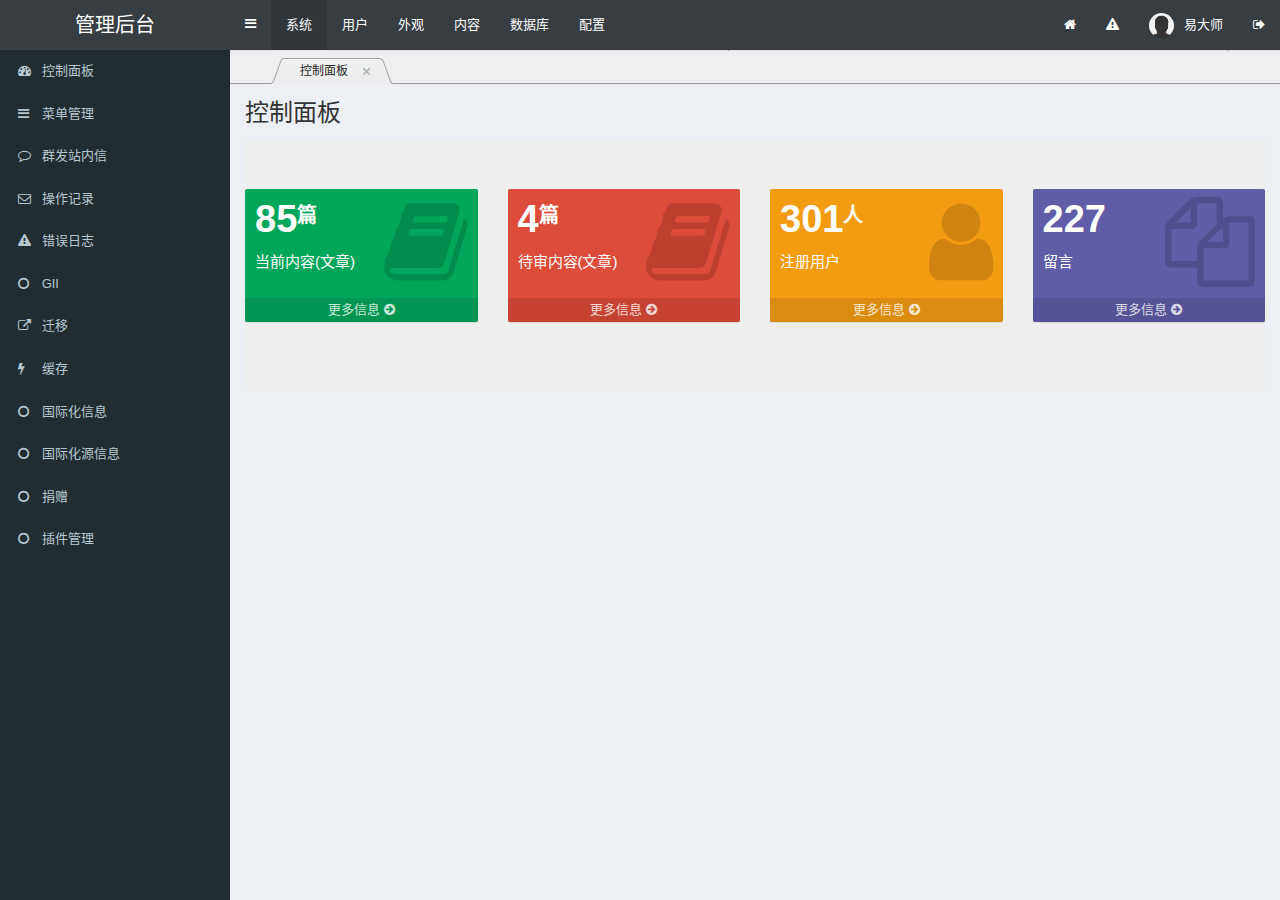
<file: index.html>
<!DOCTYPE html>
<html lang="zh-CN">
<head>
    <meta charset="UTF-8"/>
    <meta name="viewport" content="width=device-width, initial-scale=1">
    <meta name="csrf-param" content="_csrfBackend">
    <meta name="csrf-token" content="WjJOMklyblY2ADtTCwoFGS5FGQYnPio9MGMcACFFFCZ3Rj9KfAoPJg==">
    <title>管理后台</title>
    <link href="css/bootstrap.css?v=1493346616" rel="stylesheet">
<link href="css/AdminLTE.min.css?v=1493346616" rel="stylesheet">
<link href="css/font-awesome.min.css?v=1493346617" rel="stylesheet">
<link href="css/site.css?v=1493346616" rel="stylesheet">
<link href="css/_all-skins.min.css?v=1493346616" rel="stylesheet"></head>
<body class="hold-transition skin-black sidebar-mini fixed">
<div class="wrapper">


<header class="main-header">

    <a class="logo" href="./"><span class="logo-mini">APP</span><span class="logo-lg">管理后台</span></a>
    <nav class="navbar navbar-static-top" role="navigation">

        <a href="demo.html" class="sidebar-toggle" data-toggle="offcanvas" role="button">
            <span class="sr-only">Toggle navigation</span>
        </a>

        <div class="navbar-custom-menu">
            <ul class="nav navbar-nav">
                <li><a href="demo.html" target="_blank" data-not-iframe="1"><i class="fa fa-home"></i></a></li>
                <li id="log-dropdown" class="dropdown notifications-menu">
                    <a href="demo.html" class="dropdown-toggle" data-toggle="dropdown">
                        <i class="fa fa-warning"></i>
                                            </a>
                    <ul class="dropdown-menu">
                        <li class="header">
                            你有0条日志                        </li>
                        <li>
                            <!-- inner menu: contains the actual data -->
                            <ul class="menu">
                                                            </ul>
                        </li>
                        <li class="footer">
                            <a href="demo.html" title="错误日志" target="_blank">查看全部</a>                        </li>
                    </ul>
                </li>
                <li class="dropdown user user-menu">
                    <a href="demo.html"
                                                       class="dropdown-toggle" data-toggle="dropdown"> <img
                            src="images/avatars/avatar_96x96.png" class="user-image"
                            alt="User Image" /> <span class="hidden-xs">易大师</span>
                    </a>
                    <ul class="dropdown-menu">
                        <!-- User image -->
                        <li class="user-header"><img
                                src="images/avatars/avatar_24x24.png" class="img-circle"
                                alt="User Image" />

                            <p>
                                易大师 - 超级管理员                                <small>注册时间:2015-09-09</small>
                            </p></li>

                        <!-- Menu Footer-->
                        <li class="user-footer">
                            <div class="pull-left">
                                <a class="btn btn-default btn-flat" href="demo.html" title="修改密码" target="_blank">修改密码</a>                            </div>
                            <div class="pull-right">
                                <a class="btn btn-default btn-flat" href="demo.html" data-method="post">登出</a>                            </div>
                        </li>
                    </ul>
                </li>
                <li><a href="demo.html" data-method="post"><i class="fa  fa-sign-out"></i></a></li>
            </ul>
        </div>
        <div class="navbar-header">
            <button class="btn btn-default  btn-sm navbar-toggle collapsed"
                    type="button" data-toggle="collapse" data-target=".navbar-collapse">
                <span class="caret"></span>
            </button>
        </div>

        <div class="navbar-collapse collapse" role="navigation">
            <ul class="navbar-nav nav">
                                    <li class="active"><a href="#menu-group-24" data-toggle="tab">系统</a></li>
                                    <li ><a href="#menu-group-33" data-toggle="tab">用户</a></li>
                                    <li ><a href="#menu-group-46" data-toggle="tab">外观</a></li>
                                    <li ><a href="#menu-group-39" data-toggle="tab">内容</a></li>
                                    <li ><a href="#menu-group-30" data-toggle="tab">数据库</a></li>
                                    <li ><a href="#menu-group-71" data-toggle="tab">配置</a></li>
                            </ul>
        </div>
    </nav>
</header>
<aside class="main-sidebar">
    <section class="sidebar">
        <div class="tab-content">

                <div class="tab-pane active" id="menu-group-24">
            <ul class="sidebar-menu"><li><a href="demo.html" title="控制面板"><i class="fa fa-dashboard"></i> <span>控制面板</span></a></li>
<li><a href="demo.html" title="菜单管理"><i class="fa fa-navicon"></i> <span>菜单管理</span></a></li>
<li><a href="demo.html" title="群发站内信"><i class="fa fa-comment-o"></i> <span>群发站内信</span></a></li>
<li><a href="demo.html" title="操作记录"><i class="fa fa-envelope-o"></i> <span>操作记录</span></a></li>
<li><a href="demo.html" title="错误日志"><i class="fa fa-warning"></i> <span>错误日志</span></a></li>
<li><a href="demo.html" title="GII"><i class="fa fa-circle-o"></i> <span>GII</span></a></li>
<li><a href="demo.html" title="迁移"><i class="fa fa-external-link"></i> <span>迁移</span></a></li>
<li><a href="demo.html" title="缓存"><i class="fa fa-flash"></i> <span>缓存</span></a></li>
<li><a href="demo.html" title="国际化信息"><i class="fa fa-circle-o"></i> <span>国际化信息</span></a></li>
<li><a href="demo.html" title="国际化源信息"><i class="fa fa-circle-o"></i> <span>国际化源信息</span></a></li>
<li><a href="demo.html" title="捐赠"><i class="fa fa-circle-o"></i> <span>捐赠</span></a></li>
<li><a href="demo.html" title="插件管理"><i class="fa fa-circle-o"></i> <span>插件管理</span></a></li></ul>        </div>
                <div class="tab-pane " id="menu-group-33">
            <ul class="sidebar-menu"><li><a href="demo.html" title="用户管理"><i class="fa fa-user"></i> <span>用户管理</span></a></li>
<li><a href="demo.html" title="角色管理"><i class="fa fa-user-md"></i> <span>角色管理</span></a></li>
<li><a href="demo.html" title="路由管理"><i class="fa fa-link"></i> <span>路由管理</span></a></li>
<li><a href="demo.html" title="权限管理"><i class="fa fa-check-square"></i> <span>权限管理</span></a></li>
<li><a href="demo.html" title="规则管理"><i class="fa fa-sitemap"></i> <span>规则管理</span></a></li></ul>        </div>
                <div class="tab-pane " id="menu-group-46">
            <ul class="sidebar-menu"><li><a href="demo.html" title="导航"><i class="fa fa-circle-o"></i> <span>导航</span></a></li>
<li><a href="demo.html" title="区域"><i class="fa fa-circle-o"></i> <span>区域</span></a></li>
<li><a href="demo.html" title="区块"><i class="fa fa-circle-o"></i> <span>区块</span></a></li>
<li><a href="demo.html" title="主题"><i class="fa fa-circle-o"></i> <span>主题</span></a></li>
<li><a href="demo.html" title="幻灯片"><i class="fa fa-circle-o"></i> <span>幻灯片</span></a></li>
<li><a href="demo.html" title="路由规则"><i class="fa fa-circle-o"></i> <span>路由规则</span></a></li></ul>        </div>
                <div class="tab-pane " id="menu-group-39">
            <ul class="sidebar-menu"><li><a href="demo.html" title="文章"><i class="fa fa-book"></i> <span>文章</span> <i class="fa fa-angle-left pull-right"></i></a>
<ul class='treeview-menu' >
<li><a href="demo.html" title="文章列表"><i class="fa fa-newspaper-o"></i> <span>文章列表</span></a></li>
<li><a href="demo.html" title="发布文章"><i class="fa fa-plus"></i> <span>发布文章</span></a></li>
<li><a href="demo.html" title="回收站"><i class="fa fa-trash-o"></i> <span>回收站</span></a></li>
<li><a href="demo.html" title="蜘蛛"><i class="fa fa-wheelchair"></i> <span>蜘蛛</span></a></li>
</ul>
</li>
<li><a href="demo.html" title="分类管理"><i class="fa fa-code-fork"></i> <span>分类管理</span></a></li>
<li><a href="demo.html" title="评论管理"><i class="fa fa-comment"></i> <span>评论管理</span></a></li>
<li><a href="demo.html" title="留言板"><i class="fa fa-clipboard"></i> <span>留言板</span></a></li>
<li><a href="demo.html" title="附件"><i class="fa fa-file-picture-o"></i> <span>附件</span></a></li>
<li><a href="demo.html" title="标签"><i class="fa fa-tags"></i> <span>标签</span></a></li>
<li><a href="demo.html" title="书列表"><i class="fa fa-circle-o"></i> <span>书列表</span></a></li>
<li><a href="demo.html" title="单页管理"><i class="fa fa-file-powerpoint-o"></i> <span>单页管理</span></a></li></ul>        </div>
                <div class="tab-pane " id="menu-group-30">
            <ul class="sidebar-menu"><li><a href="demo.html" title="备份"><i class="fa fa-circle-o"></i> <span>备份</span></a></li>
<li><a href="demo.html" title="还原"><i class="fa fa-circle-o"></i> <span>还原</span></a></li></ul>        </div>
                <div class="tab-pane " id="menu-group-71">
            <ul class="sidebar-menu"><li><a href="demo.html" title="系统配置"><i class="fa fa-circle-o"></i> <span>系统配置</span></a></li>
<li><a href="demo.html" title="自定义配置"><i class="fa fa-circle-o"></i> <span>自定义配置</span></a></li>
<li><a href="demo.html" title="数据库配置"><i class="fa fa-circle-o"></i> <span>数据库配置</span></a></li>
<li><a href="demo.html" title="邮箱配置"><i class="fa fa-circle-o"></i> <span>邮箱配置</span></a></li>
<li><a href="demo.html" title="环境配置"><i class="fa fa-circle-o"></i> <span>环境配置</span></a></li></ul>        </div>

        </div>
    </section>
</aside>


    <div class="content-wrapper">
    <div id="tab-nav" class="tab-nav hidden-xs">
        <div class="tab-nav-wp">
            <ul id="min_title_list" class="acrossTab cl">
                <li class="active"><span data-href="/admin/site/dashboard">控制面板</span><i></i><em></em></li>
            </ul>
        </div>
        <div class="tab-nav-more btn-group">
            <a id="js-tabNav-prev" class="btn radius btn-default size-S" href="javascript:;">
                <i class="fa fa-arrow-left"></i>
            </a>
            <a id="js-tabNav-next" class="btn radius btn-default size-S" href="javascript:;">
                <i class="fa fa-arrow-right"></i>
            </a>
        </div>
    </div>
    <div id="iframe_box" class="content-iframe">
        <div class="show_iframe">
            <div style="display:none" class="loading"></div>
            <iframe scrolling="yes" frameborder="0" src="dashboard.html"></iframe>
        </div>
    </div>
</div>
<div id="context-menu">
    <ul class="dropdown-menu" role="menu">
        <li><a tabindex="-1" href="javascript:;">关闭</a></li>
        <li><a tabindex="-1" href="javascript:;">关闭其他</a></li>
        <li><a tabindex="-1" href="javascript:;">关闭全部</a></li>
    </ul>
</div>
</div>
<script src="js/jquery.js?v=1493346616"></script>
<script src="js/bootstrap.js?v=1493346617"></script>
<script src="js/app.js?v=1493346616"></script>
<script src="js/jquery.slimscroll.min.js?v=1493346616"></script>
<script src="js/site.js?v=1493346616"></script>
<script src="js/bootstrap-contextmenu.js?v=1493347262"></script>
<script src="js/iframe.js?v=1493346616"></script>
</body>
</html>
</file>
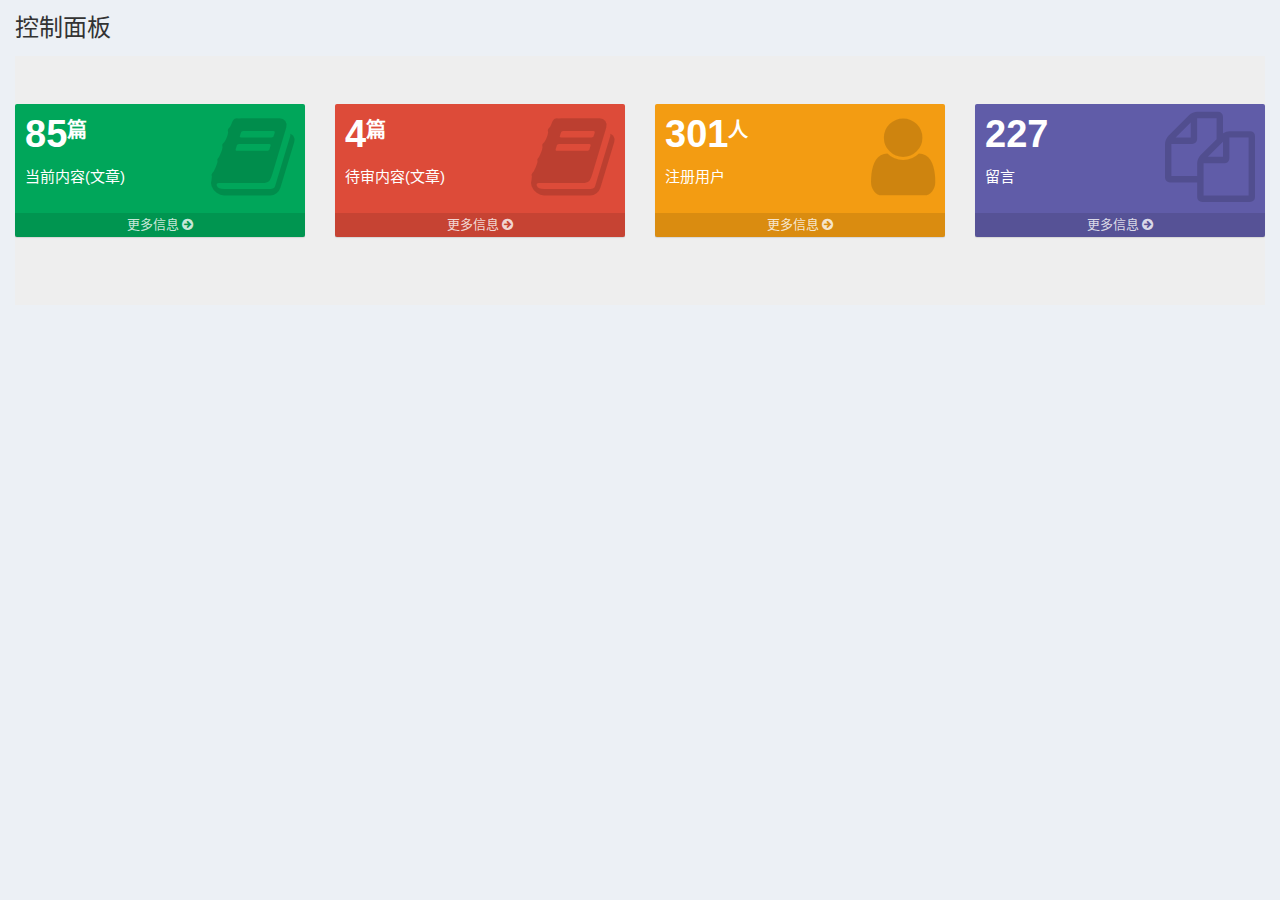
<file: dashboard.html>
<!DOCTYPE html>
<html lang="zh-CN">
<head>
    <meta charset="UTF-8"/>
    <meta name="viewport" content="width=device-width, initial-scale=1">
    <meta name="csrf-param" content="_csrfBackend">
    <meta name="csrf-token" content="WjJOMklyblY2ADtTCwoFGS5FGQYnPio9MGMcACFFFCZ3Rj9KfAoPJg==">
    <title>控制面板</title>
    <link href="css/bootstrap.css?v=1493346616" rel="stylesheet">
    <link href="css/AdminLTE.min.css?v=1493346616" rel="stylesheet">
    <link href="css/font-awesome.min.css?v=1493346617" rel="stylesheet">
    <link href="css/site.css?v=1493346616" rel="stylesheet">
    <link href="css/_all-skins.min.css?v=1493346616" rel="stylesheet"></head>
<body class="hold-transition skin-black ">
<style>
    .content-wrapper, .right-side, .main-footer {margin-left:0!important;}
</style>
<div class="content-wrapper">
    <section class="content-header">
                    <h1>
                控制面板            </h1>

            </section>

    <section class="content">
                <div class="site-index">

    <div class="jumbotron">
        <div class="row">
            <div class="col-md-3 col-xs-6">
                <!-- small box -->
                <div class="small-box bg-green">
                    <div class="inner">
                        <h3>85<sup style="font-size: 20px">篇</sup></h3>
                        <p>当前内容(文章)</p>
                    </div>
                    <div class="icon">
                        <i class="fa fa-book"></i>
                    </div>
                    <a href="/admin/article/index" class="small-box-footer" target="_blank">更多信息 <i class="fa fa-arrow-circle-right"></i></a>
                </div>
            </div><!-- ./col -->
            <div class="col-md-3 col-xs-6">
                <!-- small box -->
                <div class="small-box bg-red">
                    <div class="inner">
                        <h3>4<sup style="font-size: 20px">篇</sup></h3>
                        <p>待审内容(文章)</p>
                    </div>
                    <div class="icon">
                        <i class="fa fa-book"></i>
                    </div>
                    <a href="/admin/article/index" class="small-box-footer" target="_blank">更多信息 <i class="fa fa-arrow-circle-right"></i></a>
                </div>
            </div><!-- ./col -->
            <div class="col-md-3 col-xs-6">
                <!-- small box -->
                <div class="small-box bg-yellow">
                    <div class="inner">
                        <h3>301<sup style="font-size: 20px">人</sup></h3>
                        <p>注册用户</p>
                    </div>
                    <div class="icon">
                        <i class="fa fa-user"></i>
                    </div>
                    <a href="/admin/user/default/index" class="small-box-footer" target="_blank">更多信息 <i class="fa fa-arrow-circle-right"></i></a>
                </div>
            </div><!-- ./col -->
            <div class="col-md-3 col-xs-6">
                <!-- small box -->
                <div class="small-box bg-purple">
                    <div class="inner">
                        <h3>227</h3>
                        <p>留言</p>
                    </div>
                    <div class="icon">
                        <i class="fa fa-files-o"></i>
                    </div>
                    <a href="/admin/suggest/index" class="small-box-footer" target="_blank">更多信息 <i class="fa fa-arrow-circle-right"></i></a>
                </div>
            </div><!-- ./col -->
        </div><!-- /.row -->
    </div>

</div>
    </section>
</div>
<script src="js/jquery.js?v=1493346616"></script>
<script src="js/bootstrap.js?v=1493346617"></script>
<script src="js/app.js?v=1493346616"></script>
<script src="js/jquery.slimscroll.min.js?v=1493346616"></script>
<script src="js/site.js?v=1493346616"></script>
</body>
</html>
</file>
<file: css/site.css>
.login-page, .register-page {background: url("../images/bg_2.jpg")}
.login-logo a, .register-logo a {
    color: #fff;
}
.loading-global{
    background:url(../images/loading.gif) no-repeat center center;
    position: fixed;
    left:50%;
    top:50%;
    width:32px;
    height:32px;
    margin:-16px 0 0 -16px;
}
body {
    font-size:13px;
    color: #333;
    word-wrap:break-word;
    word-break:break-all;
}

div.required label.control-label:after {
     content: " *";
     color: red;
}
td{word-break: break-all}
.table thead tr th {
    padding: 8px 8px;
    font-weight: normal;
    color:#333;
    border-bottom: 1px solid #e1e6eb;
    background-color: #F5F6FA;
}
.table thead tr th a{
    color:#333;
}
.table thead .sorting:after,
.table thead .sorting_asc:after,
.table thead .sorting_desc:after {
    font-family: 'Glyphicons Halflings';
    opacity: 0.5;
    margin-left:5px;
}
.table thead .sorting:after {
    content: "\e150";
}
.table thead .sorting.asc:after {
    content: "\e155"; /* sort-by-attributes */
}
.table thead .sorting.desc:after {
    content: "\e156"; /* sort-by-attributes-alt */
}
.pagination-summary {
    display: -moz-inline-stack;
    display: inline-block;
    vertical-align: middle;
    zoom: 1;
    padding: 0 16px;
    color: #888;
}
.pagination {
    margin: 0;
    vertical-align: middle;
    border-radius: 0;
}
.grid-empty{
    margin-top:16px;
    margin-bottom:16px;
    padding-top:16px;
    padding-bottom:16px;
    text-align: center;
    font-size:16px;

}
.alert a {text-decoration: none!important;}
.editormd-fullscreen {z-index:99999!important;}
.sidebar-menu .treeview-menu {
    display: none;
    list-style: none;
    padding: 0;
    margin: 0;
    padding-left: 20px;
}
.sidebar-menu .treeview-menu>li>a {
    padding: 5px 5px 5px 15px;
    display: block;
    font-size: 13px;
}
/*三级联动组件样式*/
.form-inline .linkage {
    display: inline-block;
}
.linkage .form-control{
    display: inline-block;
    width: 100px;
    vertical-align: middle;
}
.select2-container {
    display:block;
}
.form-inline .select2-container {
    display: inline-block;
}
.alert a {text-decoration: none!important;}
/*step-bar*/
.step-bar {
    margin:0;
    padding:0;
}
.step-bar li.active, .step-bar li.active h2, .step-bar li.active .arrow {
    color: #27A9E3;
}
.step-bar li{
    color: #CCC;
    vertical-align: top;
    letter-spacing: normal;
    word-spacing: normal;
    float:left;
    list-style: none;
    height: 50px;
    position: relative;
    z-index: 1;
}
.step-bar .icon {
    font-size: 32px;
    line-height: 50px;
    text-align: center;
    width: 40px;
    height: 50px;
    position: absolute;
    z-index: 1;
    top: 0;
    left: 5px;
}
.step-bar h5 {
    margin-top:0;
    margin-bottom:0;
    font-size: 11px;
    font-weight:bold;
    line-height: 16px;
    position: absolute;
    z-index: 1;
    top: 0;
    left: 50px;
    -webkit-text-size-adjust: none;
}
.step-bar h2 {
    margin-top:0;
    margin-bottom:0;
    font-size: 22px;
    font-weight: lighter;
    line-height: 30px;
    color: #CCC;
    position: absolute;
    z-index: 1;
    top: 16px;
    left: 50px;
}
.step-bar .arrow {
    font-size: 20px;
    line-height: 50px;
    color: #CCC;
    text-align: center;
    width: 20px;
    height: 50px;
    position: absolute;
    z-index: 1;
    top: 0;
    right: 0;
}

.width-300{
    width:300px!important;
}
/*兼容datepicker datetimepicker*/
.input-group-300 {
    width:300px!important;
}
/*主题*/
.theme {
    position: relative;
    border: 1px solid #dedede;
    -webkit-box-shadow: 0 1px 1px -1px rgba(0, 0, 0, .1);
    box-shadow: 0 1px 1px -1px rgba(0, 0, 0, .1);
    -webkit-box-sizing: border-box;
    -moz-box-sizing: border-box;
    box-sizing: border-box;
}

.theme .theme-screenshot {
    display: block;
    overflow: hidden;
    height: 290px;
}

.theme .theme-screenshot img {
    height:auto;
    width: 100%;
    opacity: 0.8;
}

.theme.active .theme-screenshot img {
    opacity: 1;
}

.theme .theme-screenshot.blank, .theme-overlay .screenshot.blank {
    background-image: url([data-uri])
}

.theme .more-details {
    -ms-filter: "progid:DXImageTransform.Microsoft.Alpha(Opacity=0)";
    opacity: 0;
    position: absolute;
    top: 35%;
    right: 25%;
    left: 25%;
    background: #23282d;
    background: rgba(0, 0, 0, .7);
    color: #fff;
    font-size: 15px;
    text-shadow: 0 1px 0 rgba(0, 0, 0, .6);
    -webkit-font-smoothing: antialiased;
    font-weight: 600;
    padding: 15px 12px;
    text-align: center;
    -webkit-border-radius: 3px;
    border-radius: 3px;
    -webkit-transition: opacity .1s ease-in-out;
    transition: opacity .1s ease-in-out;
}

.theme .theme-author {
    background: #23282d;
    color: #eee;
    display: none;
    font-size: 14px;
    margin: 0 10px;
    padding: 5px 10px;
    position: absolute;
    bottom: 56px;
}

.theme .theme-name {
    font-size: 15px;
    font-weight: 600;
    margin: 0;
    padding: 15px;
    overflow: hidden;
    white-space: nowrap;
    text-overflow: ellipsis;
    background: #ecf0f5;
}

.theme.active .theme-name {
    background: #e14d43;
    color: #fff;
    font-weight: 300;
    -webkit-box-shadow: inset 0 1px 1px rgba(0, 0, 0, .5);
    box-shadow: inset 0 1px 1px rgba(0, 0, 0, .5);
}

.theme.active .theme-name span {
    font-weight: 600;
}

.theme .theme-actions {
    -ms-filter: "progid:DXImageTransform.Microsoft.Alpha(Opacity=0)";
    display: none;
    -webkit-transition: opacity .1s ease-in-out;
    transition: opacity .1s ease-in-out;
    position: absolute;
    bottom: 0;
    right: 0;
    height: 46px;
    padding: 0 15px;
    line-height: 45px;
    background: rgba(244, 244, 244, .7);
    border-left: 1px solid rgba(0, 0, 0, .05);
}

.theme.active .theme-actions {
    background: rgba(49, 49, 49, .7);
    border-left: none;
    opacity: 1;
    display: block;
}

.theme:hover .theme-actions {
    display: block;
}

.theme:hover .more-details {
    opacity: 1;
}

.theme:hover .theme-screenshot img {
    opacity: 0.5;
}

.theme-screenshots {
    text-align: center;
}

.theme-overlay .screenshot {
    overflow: hidden;
    max-height:662px;
    line-height:662px;
}

.theme-overlay .screenshot img {
    height: auto;
    max-width: 100%;
    border: 1px solid #fff;
    box-sizing: border-box;
    -webkit-box-shadow: 0 0 0 1px rgba(0, 0, 0, .2);
    box-shadow: 0 0 0 1px rgba(0, 0, 0, .2);
}

.theme-overlay .theme-name {
    color: #23282d;
    font-size: 32px;
    font-weight: 100;
    margin: 10px 0 0;
    line-height: 1.3;
}

.theme-overlay .theme-version {
    color: #999;
    font-size: 13px;
    font-weight: 400;
    float: none;
    display: inline-block;
    margin-left: 10px;
}

.theme-overlay .theme-author {
    color: #686868;
    font-size: 16px;
    font-weight: 400;
    margin: 15px 0 25px;
}

.theme-overlay .theme-description {
    color: #555;
    font-size: 15px;
    font-weight: 400;
    line-height: 1.5;
    margin: 30px 0 0;
}

.theme-overlay .theme-tags {
    border-top: 3px solid #eee;
    color: #82878c;
    font-size: 13px;
    font-weight: 400;
    margin: 30px 0;
    padding-top: 20px;
}

.theme-overlay .current-label {
    background: #32373c;
    color: #fff;
    font-size: 11px;
    display: inline-block;
    padding: 2px 8px;
    -webkit-border-radius: 2px;
    border-radius: 2px;
    margin: 0 0 -10px;
    user-select: none;
}


.upload-theme {
    box-sizing: border-box;
    overflow: hidden;
    position: relative;
}

.upload-theme .install-help {
    color: #999;
    font-size: 18px;
    font-style: normal;
    margin: 0;
    padding: 40px 0 0;
    text-align: center;
}

.upload-theme .wp-upload-form {
    background: #fafafa;
    border: 1px solid #e5e5e5;
    padding: 30px;
    margin: 30px auto;
    max-width: 500px;
}


#template textarea {
    font-family: Consolas,Monaco,monospace;
    font-size: 13px;
    background: #f9f9f9;
    outline: 0;
}

/*选项卡导航*/
.tab-nav, .tab-nav .acrossTab li, .tab-nav .acrossTab li em {
    background-image: url(../images/acrossTab-2.png);
}
.acrossTab li {
    position: relative;
    float: left;
    display: inline-block;
    height: 29px;
    line-height: 29px;
    font-size: 12px;
    cursor: pointer;
    padding: 0 30px;
    white-space: nowrap;
    color: #282828;
    background-position: 0 0;
}
.acrossTab li, .acrossTab li em {
    background-repeat: no-repeat;
    background-position: 0 0;
}
.acrossTab li em {
    position: absolute;
    width: 23px;
    height: 29px;
    right: -20px;
    top: 0;
    z-index: 50;
    background-position: right -30px;
}

.acrossTab li.active {
    background-position: 0 -120px;
    z-index: 99;
}
.acrossTab li.active em {
    background-position: right -150px;
}
.acrossTab li i {
    position: absolute;
    display: block;
    width: 13px;
    height: 13px;
    top: 50%;
    margin-top: -6px;
    right: 5px;
    font-size: 0;
    line-height: 0;
    cursor: pointer;
    background-image: url(../images/acrossTab-close.png);
    background-repeat: no-repeat;
    background-position: 0 0;
}
.tab-nav-wp{position:relative; height:35px;overflow:hidden}
.tab-nav, .tab-nav .acrossTab li,.tab-nav .acrossTab li em{background-image:url(../images/acrossTab-2.png)}
.tab-nav{height:35px; padding-right:75px;overflow:hidden; position:relative;background-color:#efeef0; background-repeat: repeat-x; background-position: 0 -175px;}
.tab-nav .acrossTab{ list-style: none; position:absolute; height:26px; line-height:26px; background:none; top:8px; left:0;padding-top:0}
.tab-nav .acrossTab li{height:26px;line-height:26px;}
.tab-nav .acrossTab li em{ right:-16px; height: 26px; width: 16px}
.show_iframe .loading {background:url(../images/loading.gif) no-repeat center; height:100px}
.tab-nav-more {position: absolute;right:0;top:0;display: none}
.show_iframe{ position:absolute; top:0; right:0; left:0; bottom:0;}
.show_iframe iframe {position: absolute;bottom: 0;height: 100%;width: 100%}
.btn-group>.btn:first-child:not(:last-child):not(.dropdown-toggle) {
    border-bottom-right-radius: 0;
    border-top-right-radius: 0;
}
.content-iframe {position:relative;}
</file>
<file: css/_all-skins.min.css>
.skin-blue .main-header .navbar{background-color:#3c8dbc}.skin-blue .main-header .navbar .nav>li>a{color:#fff}.skin-blue .main-header .navbar .nav>li>a:hover,.skin-blue .main-header .navbar .nav>li>a:active,.skin-blue .main-header .navbar .nav>li>a:focus,.skin-blue .main-header .navbar .nav .open>a,.skin-blue .main-header .navbar .nav .open>a:hover,.skin-blue .main-header .navbar .nav .open>a:focus,.skin-blue .main-header .navbar .nav>.active>a{background:rgba(0,0,0,0.1);color:#f6f6f6}.skin-blue .main-header .navbar .sidebar-toggle{color:#fff}.skin-blue .main-header .navbar .sidebar-toggle:hover{color:#f6f6f6;background:rgba(0,0,0,0.1)}.skin-blue .main-header .navbar .sidebar-toggle{color:#fff}.skin-blue .main-header .navbar .sidebar-toggle:hover{background-color:#367fa9}@media (max-width:767px){.skin-blue .main-header .navbar .dropdown-menu li.divider{background-color:rgba(255,255,255,0.1)}.skin-blue .main-header .navbar .dropdown-menu li a{color:#fff}.skin-blue .main-header .navbar .dropdown-menu li a:hover{background:#367fa9}}.skin-blue .main-header .logo{background-color:#367fa9;color:#fff;border-bottom:0 solid transparent}.skin-blue .main-header .logo:hover{background-color:#357ca5}.skin-blue .main-header li.user-header{background-color:#3c8dbc}.skin-blue .content-header{background:transparent}.skin-blue .wrapper,.skin-blue .main-sidebar,.skin-blue .left-side{background-color:#222d32}.skin-blue .user-panel>.info,.skin-blue .user-panel>.info>a{color:#fff}.skin-blue .sidebar-menu>li.header{color:#4b646f;background:#1a2226}.skin-blue .sidebar-menu>li>a{border-left:3px solid transparent}.skin-blue .sidebar-menu>li:hover>a,.skin-blue .sidebar-menu>li.active>a{color:#fff;background:#1e282c;border-left-color:#3c8dbc}.skin-blue .sidebar-menu>li>.treeview-menu{margin:0 1px;background:#2c3b41}.skin-blue .sidebar a{color:#b8c7ce}.skin-blue .sidebar a:hover{text-decoration:none}.skin-blue .treeview-menu>li>a{color:#8aa4af}.skin-blue .treeview-menu>li.active>a,.skin-blue .treeview-menu>li>a:hover{color:#fff}.skin-blue .sidebar-form{border-radius:3px;border:1px solid #374850;margin:10px 10px}.skin-blue .sidebar-form input[type="text"],.skin-blue .sidebar-form .btn{box-shadow:none;background-color:#374850;border:1px solid transparent;height:35px}.skin-blue .sidebar-form input[type="text"]{color:#666;border-top-left-radius:2px;border-top-right-radius:0;border-bottom-right-radius:0;border-bottom-left-radius:2px}.skin-blue .sidebar-form input[type="text"]:focus,.skin-blue .sidebar-form input[type="text"]:focus+.input-group-btn .btn{background-color:#fff;color:#666}.skin-blue .sidebar-form input[type="text"]:focus+.input-group-btn .btn{border-left-color:#fff}.skin-blue .sidebar-form .btn{color:#999;border-top-left-radius:0;border-top-right-radius:2px;border-bottom-right-radius:2px;border-bottom-left-radius:0}.skin-blue.layout-top-nav .main-header>.logo{background-color:#3c8dbc;color:#fff;border-bottom:0 solid transparent}.skin-blue.layout-top-nav .main-header>.logo:hover{background-color:#3b8ab8}.skin-blue-light .main-header .navbar{background-color:#3c8dbc}.skin-blue-light .main-header .navbar .nav>li>a{color:#fff}.skin-blue-light .main-header .navbar .nav>li>a:hover,.skin-blue-light .main-header .navbar .nav>li>a:active,.skin-blue-light .main-header .navbar .nav>li>a:focus,.skin-blue-light .main-header .navbar .nav .open>a,.skin-blue-light .main-header .navbar .nav .open>a:hover,.skin-blue-light .main-header .navbar .nav .open>a:focus,.skin-blue-light .main-header .navbar .nav>.active>a{background:rgba(0,0,0,0.1);color:#f6f6f6}.skin-blue-light .main-header .navbar .sidebar-toggle{color:#fff}.skin-blue-light .main-header .navbar .sidebar-toggle:hover{color:#f6f6f6;background:rgba(0,0,0,0.1)}.skin-blue-light .main-header .navbar .sidebar-toggle{color:#fff}.skin-blue-light .main-header .navbar .sidebar-toggle:hover{background-color:#367fa9}@media (max-width:767px){.skin-blue-light .main-header .navbar .dropdown-menu li.divider{background-color:rgba(255,255,255,0.1)}.skin-blue-light .main-header .navbar .dropdown-menu li a{color:#fff}.skin-blue-light .main-header .navbar .dropdown-menu li a:hover{background:#367fa9}}.skin-blue-light .main-header .logo{background-color:#3c8dbc;color:#fff;border-bottom:0 solid transparent}.skin-blue-light .main-header .logo:hover{background-color:#3b8ab8}.skin-blue-light .main-header li.user-header{background-color:#3c8dbc}.skin-blue-light .content-header{background:transparent}.skin-blue-light .wrapper,.skin-blue-light .main-sidebar,.skin-blue-light .left-side{background-color:#f9fafc}.skin-blue-light .content-wrapper,.skin-blue-light .main-footer{border-left:1px solid #d2d6de}.skin-blue-light .user-panel>.info,.skin-blue-light .user-panel>.info>a{color:#444}.skin-blue-light .sidebar-menu>li{-webkit-transition:border-left-color .3s ease;-o-transition:border-left-color .3s ease;transition:border-left-color .3s ease}.skin-blue-light .sidebar-menu>li.header{color:#848484;background:#f9fafc}.skin-blue-light .sidebar-menu>li>a{border-left:3px solid transparent;font-weight:600}.skin-blue-light .sidebar-menu>li:hover>a,.skin-blue-light .sidebar-menu>li.active>a{color:#000;background:#f4f4f5}.skin-blue-light .sidebar-menu>li.active{border-left-color:#3c8dbc}.skin-blue-light .sidebar-menu>li.active>a{font-weight:600}.skin-blue-light .sidebar-menu>li>.treeview-menu{background:#f4f4f5}.skin-blue-light .sidebar a{color:#444}.skin-blue-light .sidebar a:hover{text-decoration:none}.skin-blue-light .treeview-menu>li>a{color:#777}.skin-blue-light .treeview-menu>li.active>a,.skin-blue-light .treeview-menu>li>a:hover{color:#000}.skin-blue-light .treeview-menu>li.active>a{font-weight:600}.skin-blue-light .sidebar-form{border-radius:3px;border:1px solid #d2d6de;margin:10px 10px}.skin-blue-light .sidebar-form input[type="text"],.skin-blue-light .sidebar-form .btn{box-shadow:none;background-color:#fff;border:1px solid transparent;height:35px}.skin-blue-light .sidebar-form input[type="text"]{color:#666;border-top-left-radius:2px;border-top-right-radius:0;border-bottom-right-radius:0;border-bottom-left-radius:2px}.skin-blue-light .sidebar-form input[type="text"]:focus,.skin-blue-light .sidebar-form input[type="text"]:focus+.input-group-btn .btn{background-color:#fff;color:#666}.skin-blue-light .sidebar-form input[type="text"]:focus+.input-group-btn .btn{border-left-color:#fff}.skin-blue-light .sidebar-form .btn{color:#999;border-top-left-radius:0;border-top-right-radius:2px;border-bottom-right-radius:2px;border-bottom-left-radius:0}@media (min-width:768px){.skin-blue-light.sidebar-mini.sidebar-collapse .sidebar-menu>li>.treeview-menu{border-left:1px solid #d2d6de}}.skin-blue-light .main-footer{border-top-color:#d2d6de}.skin-blue.layout-top-nav .main-header>.logo{background-color:#3c8dbc;color:#fff;border-bottom:0 solid transparent}.skin-blue.layout-top-nav .main-header>.logo:hover{background-color:#3b8ab8}.skin-black .main-header{-webkit-box-shadow:0 1px 1px rgba(0,0,0,0.05);box-shadow:0 1px 1px rgba(0,0,0,0.05)}.skin-black .main-header .navbar-toggle{color:#333}.skin-black .main-header .navbar .sidebar-toggle:hover {background: rgba(0,0,0,0.1);color: #f6f6f6;}.skin-black .main-header .navbar-brand{color:#333;border-right:1px solid #eee}.skin-black .main-header .navbar{background-color:#373d41}.skin-black .main-header .navbar .nav>li>a{color:#fff}.skin-black .main-header .navbar .nav>li>a:hover,.skin-black .main-header .navbar .nav>li>a:active,.skin-black .main-header .navbar .nav>li>a:focus,.skin-black .main-header .navbar .nav .open>a,.skin-black .main-header .navbar .nav .open>a:hover,.skin-black .main-header .navbar .nav .open>a:focus,.skin-black .main-header .navbar .nav>.active>a{background: rgba(0,0,0,0.1);color: #f6f6f6;}.skin-black .main-header .navbar .sidebar-toggle{color:#fff}.skin-black .main-header>.logo{background-color:#373d41;color:#fff;border-bottom:0 solid transparent;}@media (max-width:767px){.skin-black .main-header>.logo{background-color:#222;color:#fff;border-bottom:0 solid transparent;border-right:none}.skin-black .main-header>.logo:hover{background-color:#1f1f1f}}.skin-black .main-header li.user-header{background-color:#222}.skin-black .content-header{background:transparent;box-shadow:none}.skin-black .wrapper,.skin-black .main-sidebar,.skin-black .left-side{background-color:#222d32}.skin-black .user-panel>.info,.skin-black .user-panel>.info>a{color:#fff}.skin-black .sidebar-menu>li.header{color:#4b646f;background:#1a2226}.skin-black .sidebar-menu>li>a{border-left:3px solid transparent}.skin-black .sidebar-menu>li:hover>a,.skin-black .sidebar-menu>li.active>a{color:#fff;background:#1e282c;border-left-color:#fff}.skin-black .sidebar-menu>li>.treeview-menu{margin:0 1px;background:#2c3b41}.skin-black .sidebar a{color:#b8c7ce}.skin-black .sidebar a:hover{text-decoration:none}.skin-black .treeview-menu>li>a{color:#8aa4af}.skin-black .treeview-menu>li.active>a,.skin-black .treeview-menu>li>a:hover{color:#fff}.skin-black .sidebar-form{border-radius:3px;border:1px solid #374850;margin:10px 10px}.skin-black .sidebar-form input[type="text"],.skin-black .sidebar-form .btn{box-shadow:none;background-color:#374850;border:1px solid transparent;height:35px}.skin-black .sidebar-form input[type="text"]{color:#666;border-top-left-radius:2px;border-top-right-radius:0;border-bottom-right-radius:0;border-bottom-left-radius:2px}.skin-black .sidebar-form input[type="text"]:focus,.skin-black .sidebar-form input[type="text"]:focus+.input-group-btn .btn{background-color:#fff;color:#666}.skin-black .sidebar-form input[type="text"]:focus+.input-group-btn .btn{border-left-color:#fff}.skin-black .sidebar-form .btn{color:#999;border-top-left-radius:0;border-top-right-radius:2px;border-bottom-right-radius:2px;border-bottom-left-radius:0}.skin-black .pace .pace-progress{background:#222}.skin-black .pace .pace-activity{border-top-color:#222;border-left-color:#222}.skin-black-light .main-header{-webkit-box-shadow:0 1px 1px rgba(0,0,0,0.05);box-shadow:0 1px 1px rgba(0,0,0,0.05)}.skin-black-light .main-header .navbar-toggle{color:#333}.skin-black-light .main-header .navbar-brand{color:#333;border-right:1px solid #eee}.skin-black-light .main-header .navbar{background-color:#fff}.skin-black-light .main-header .navbar .nav>li>a{color:#333}.skin-black-light .main-header .navbar .nav>li>a:hover,.skin-black-light .main-header .navbar .nav>li>a:active,.skin-black-light .main-header .navbar .nav>li>a:focus,.skin-black-light .main-header .navbar .nav .open>a,.skin-black-light .main-header .navbar .nav .open>a:hover,.skin-black-light .main-header .navbar .nav .open>a:focus,.skin-black-light .main-header .navbar .nav>.active>a{background:#fff;color:#999}.skin-black-light .main-header .navbar .sidebar-toggle{color:#333}.skin-black-light .main-header .navbar .sidebar-toggle:hover{color:#999;background:#fff}.skin-black-light .main-header .navbar>.sidebar-toggle{color:#333;border-right:1px solid #eee}.skin-black-light .main-header .navbar .navbar-nav>li>a{border-right:1px solid #eee}.skin-black-light .main-header .navbar .navbar-custom-menu .navbar-nav>li>a,.skin-black-light .main-header .navbar .navbar-right>li>a{border-left:1px solid #eee;border-right-width:0}.skin-black-light .main-header>.logo{background-color:#fff;color:#333;border-bottom:0 solid transparent;border-right:1px solid #eee}.skin-black-light .main-header>.logo:hover{background-color:#fcfcfc}@media (max-width:767px){.skin-black-light .main-header>.logo{background-color:#222;color:#fff;border-bottom:0 solid transparent;border-right:none}.skin-black-light .main-header>.logo:hover{background-color:#1f1f1f}}.skin-black-light .main-header li.user-header{background-color:#222}.skin-black-light .content-header{background:transparent;box-shadow:none}.skin-black-light .wrapper,.skin-black-light .main-sidebar,.skin-black-light .left-side{background-color:#f9fafc}.skin-black-light .content-wrapper,.skin-black-light .main-footer{border-left:1px solid #d2d6de}.skin-black-light .user-panel>.info,.skin-black-light .user-panel>.info>a{color:#444}.skin-black-light .sidebar-menu>li{-webkit-transition:border-left-color .3s ease;-o-transition:border-left-color .3s ease;transition:border-left-color .3s ease}.skin-black-light .sidebar-menu>li.header{color:#848484;background:#f9fafc}.skin-black-light .sidebar-menu>li>a{border-left:3px solid transparent;font-weight:600}.skin-black-light .sidebar-menu>li:hover>a,.skin-black-light .sidebar-menu>li.active>a{color:#000;background:#f4f4f5}.skin-black-light .sidebar-menu>li.active{border-left-color:#fff}.skin-black-light .sidebar-menu>li.active>a{font-weight:600}.skin-black-light .sidebar-menu>li>.treeview-menu{background:#f4f4f5}.skin-black-light .sidebar a{color:#444}.skin-black-light .sidebar a:hover{text-decoration:none}.skin-black-light .treeview-menu>li>a{color:#777}.skin-black-light .treeview-menu>li.active>a,.skin-black-light .treeview-menu>li>a:hover{color:#000}.skin-black-light .treeview-menu>li.active>a{font-weight:600}.skin-black-light .sidebar-form{border-radius:3px;border:1px solid #d2d6de;margin:10px 10px}.skin-black-light .sidebar-form input[type="text"],.skin-black-light .sidebar-form .btn{box-shadow:none;background-color:#fff;border:1px solid transparent;height:35px}.skin-black-light .sidebar-form input[type="text"]{color:#666;border-top-left-radius:2px;border-top-right-radius:0;border-bottom-right-radius:0;border-bottom-left-radius:2px}.skin-black-light .sidebar-form input[type="text"]:focus,.skin-black-light .sidebar-form input[type="text"]:focus+.input-group-btn .btn{background-color:#fff;color:#666}.skin-black-light .sidebar-form input[type="text"]:focus+.input-group-btn .btn{border-left-color:#fff}.skin-black-light .sidebar-form .btn{color:#999;border-top-left-radius:0;border-top-right-radius:2px;border-bottom-right-radius:2px;border-bottom-left-radius:0}@media (min-width:768px){.skin-black-light.sidebar-mini.sidebar-collapse .sidebar-menu>li>.treeview-menu{border-left:1px solid #d2d6de}}.skin-green .main-header .navbar{background-color:#00a65a}.skin-green .main-header .navbar .nav>li>a{color:#fff}.skin-green .main-header .navbar .nav>li>a:hover,.skin-green .main-header .navbar .nav>li>a:active,.skin-green .main-header .navbar .nav>li>a:focus,.skin-green .main-header .navbar .nav .open>a,.skin-green .main-header .navbar .nav .open>a:hover,.skin-green .main-header .navbar .nav .open>a:focus,.skin-green .main-header .navbar .nav>.active>a{background:rgba(0,0,0,0.1);color:#f6f6f6}.skin-green .main-header .navbar .sidebar-toggle{color:#fff}.skin-green .main-header .navbar .sidebar-toggle:hover{color:#f6f6f6;background:rgba(0,0,0,0.1)}.skin-green .main-header .navbar .sidebar-toggle{color:#fff}.skin-green .main-header .navbar .sidebar-toggle:hover{background-color:#008d4c}@media (max-width:767px){.skin-green .main-header .navbar .dropdown-menu li.divider{background-color:rgba(255,255,255,0.1)}.skin-green .main-header .navbar .dropdown-menu li a{color:#fff}.skin-green .main-header .navbar .dropdown-menu li a:hover{background:#008d4c}}.skin-green .main-header .logo{background-color:#008d4c;color:#fff;border-bottom:0 solid transparent}.skin-green .main-header .logo:hover{background-color:#008749}.skin-green .main-header li.user-header{background-color:#00a65a}.skin-green .content-header{background:transparent}.skin-green .wrapper,.skin-green .main-sidebar,.skin-green .left-side{background-color:#222d32}.skin-green .user-panel>.info,.skin-green .user-panel>.info>a{color:#fff}.skin-green .sidebar-menu>li.header{color:#4b646f;background:#1a2226}.skin-green .sidebar-menu>li>a{border-left:3px solid transparent}.skin-green .sidebar-menu>li:hover>a,.skin-green .sidebar-menu>li.active>a{color:#fff;background:#1e282c;border-left-color:#00a65a}.skin-green .sidebar-menu>li>.treeview-menu{margin:0 1px;background:#2c3b41}.skin-green .sidebar a{color:#b8c7ce}.skin-green .sidebar a:hover{text-decoration:none}.skin-green .treeview-menu>li>a{color:#8aa4af}.skin-green .treeview-menu>li.active>a,.skin-green .treeview-menu>li>a:hover{color:#fff}.skin-green .sidebar-form{border-radius:3px;border:1px solid #374850;margin:10px 10px}.skin-green .sidebar-form input[type="text"],.skin-green .sidebar-form .btn{box-shadow:none;background-color:#374850;border:1px solid transparent;height:35px}.skin-green .sidebar-form input[type="text"]{color:#666;border-top-left-radius:2px;border-top-right-radius:0;border-bottom-right-radius:0;border-bottom-left-radius:2px}.skin-green .sidebar-form input[type="text"]:focus,.skin-green .sidebar-form input[type="text"]:focus+.input-group-btn .btn{background-color:#fff;color:#666}.skin-green .sidebar-form input[type="text"]:focus+.input-group-btn .btn{border-left-color:#fff}.skin-green .sidebar-form .btn{color:#999;border-top-left-radius:0;border-top-right-radius:2px;border-bottom-right-radius:2px;border-bottom-left-radius:0}.skin-green-light .main-header .navbar{background-color:#00a65a}.skin-green-light .main-header .navbar .nav>li>a{color:#fff}.skin-green-light .main-header .navbar .nav>li>a:hover,.skin-green-light .main-header .navbar .nav>li>a:active,.skin-green-light .main-header .navbar .nav>li>a:focus,.skin-green-light .main-header .navbar .nav .open>a,.skin-green-light .main-header .navbar .nav .open>a:hover,.skin-green-light .main-header .navbar .nav .open>a:focus,.skin-green-light .main-header .navbar .nav>.active>a{background:rgba(0,0,0,0.1);color:#f6f6f6}.skin-green-light .main-header .navbar .sidebar-toggle{color:#fff}.skin-green-light .main-header .navbar .sidebar-toggle:hover{color:#f6f6f6;background:rgba(0,0,0,0.1)}.skin-green-light .main-header .navbar .sidebar-toggle{color:#fff}.skin-green-light .main-header .navbar .sidebar-toggle:hover{background-color:#008d4c}@media (max-width:767px){.skin-green-light .main-header .navbar .dropdown-menu li.divider{background-color:rgba(255,255,255,0.1)}.skin-green-light .main-header .navbar .dropdown-menu li a{color:#fff}.skin-green-light .main-header .navbar .dropdown-menu li a:hover{background:#008d4c}}.skin-green-light .main-header .logo{background-color:#00a65a;color:#fff;border-bottom:0 solid transparent}.skin-green-light .main-header .logo:hover{background-color:#00a157}.skin-green-light .main-header li.user-header{background-color:#00a65a}.skin-green-light .content-header{background:transparent}.skin-green-light .wrapper,.skin-green-light .main-sidebar,.skin-green-light .left-side{background-color:#f9fafc}.skin-green-light .content-wrapper,.skin-green-light .main-footer{border-left:1px solid #d2d6de}.skin-green-light .user-panel>.info,.skin-green-light .user-panel>.info>a{color:#444}.skin-green-light .sidebar-menu>li{-webkit-transition:border-left-color .3s ease;-o-transition:border-left-color .3s ease;transition:border-left-color .3s ease}.skin-green-light .sidebar-menu>li.header{color:#848484;background:#f9fafc}.skin-green-light .sidebar-menu>li>a{border-left:3px solid transparent;font-weight:600}.skin-green-light .sidebar-menu>li:hover>a,.skin-green-light .sidebar-menu>li.active>a{color:#000;background:#f4f4f5}.skin-green-light .sidebar-menu>li.active{border-left-color:#00a65a}.skin-green-light .sidebar-menu>li.active>a{font-weight:600}.skin-green-light .sidebar-menu>li>.treeview-menu{background:#f4f4f5}.skin-green-light .sidebar a{color:#444}.skin-green-light .sidebar a:hover{text-decoration:none}.skin-green-light .treeview-menu>li>a{color:#777}.skin-green-light .treeview-menu>li.active>a,.skin-green-light .treeview-menu>li>a:hover{color:#000}.skin-green-light .treeview-menu>li.active>a{font-weight:600}.skin-green-light .sidebar-form{border-radius:3px;border:1px solid #d2d6de;margin:10px 10px}.skin-green-light .sidebar-form input[type="text"],.skin-green-light .sidebar-form .btn{box-shadow:none;background-color:#fff;border:1px solid transparent;height:35px}.skin-green-light .sidebar-form input[type="text"]{color:#666;border-top-left-radius:2px;border-top-right-radius:0;border-bottom-right-radius:0;border-bottom-left-radius:2px}.skin-green-light .sidebar-form input[type="text"]:focus,.skin-green-light .sidebar-form input[type="text"]:focus+.input-group-btn .btn{background-color:#fff;color:#666}.skin-green-light .sidebar-form input[type="text"]:focus+.input-group-btn .btn{border-left-color:#fff}.skin-green-light .sidebar-form .btn{color:#999;border-top-left-radius:0;border-top-right-radius:2px;border-bottom-right-radius:2px;border-bottom-left-radius:0}@media (min-width:768px){.skin-green-light.sidebar-mini.sidebar-collapse .sidebar-menu>li>.treeview-menu{border-left:1px solid #d2d6de}}.skin-red .main-header .navbar{background-color:#dd4b39}.skin-red .main-header .navbar .nav>li>a{color:#fff}.skin-red .main-header .navbar .nav>li>a:hover,.skin-red .main-header .navbar .nav>li>a:active,.skin-red .main-header .navbar .nav>li>a:focus,.skin-red .main-header .navbar .nav .open>a,.skin-red .main-header .navbar .nav .open>a:hover,.skin-red .main-header .navbar .nav .open>a:focus,.skin-red .main-header .navbar .nav>.active>a{background:rgba(0,0,0,0.1);color:#f6f6f6}.skin-red .main-header .navbar .sidebar-toggle{color:#fff}.skin-red .main-header .navbar .sidebar-toggle:hover{color:#f6f6f6;background:rgba(0,0,0,0.1)}.skin-red .main-header .navbar .sidebar-toggle{color:#fff}.skin-red .main-header .navbar .sidebar-toggle:hover{background-color:#d73925}@media (max-width:767px){.skin-red .main-header .navbar .dropdown-menu li.divider{background-color:rgba(255,255,255,0.1)}.skin-red .main-header .navbar .dropdown-menu li a{color:#fff}.skin-red .main-header .navbar .dropdown-menu li a:hover{background:#d73925}}.skin-red .main-header .logo{background-color:#d73925;color:#fff;border-bottom:0 solid transparent}.skin-red .main-header .logo:hover{background-color:#d33724}.skin-red .main-header li.user-header{background-color:#dd4b39}.skin-red .content-header{background:transparent}.skin-red .wrapper,.skin-red .main-sidebar,.skin-red .left-side{background-color:#222d32}.skin-red .user-panel>.info,.skin-red .user-panel>.info>a{color:#fff}.skin-red .sidebar-menu>li.header{color:#4b646f;background:#1a2226}.skin-red .sidebar-menu>li>a{border-left:3px solid transparent}.skin-red .sidebar-menu>li:hover>a,.skin-red .sidebar-menu>li.active>a{color:#fff;background:#1e282c;border-left-color:#dd4b39}.skin-red .sidebar-menu>li>.treeview-menu{margin:0 1px;background:#2c3b41}.skin-red .sidebar a{color:#b8c7ce}.skin-red .sidebar a:hover{text-decoration:none}.skin-red .treeview-menu>li>a{color:#8aa4af}.skin-red .treeview-menu>li.active>a,.skin-red .treeview-menu>li>a:hover{color:#fff}.skin-red .sidebar-form{border-radius:3px;border:1px solid #374850;margin:10px 10px}.skin-red .sidebar-form input[type="text"],.skin-red .sidebar-form .btn{box-shadow:none;background-color:#374850;border:1px solid transparent;height:35px}.skin-red .sidebar-form input[type="text"]{color:#666;border-top-left-radius:2px;border-top-right-radius:0;border-bottom-right-radius:0;border-bottom-left-radius:2px}.skin-red .sidebar-form input[type="text"]:focus,.skin-red .sidebar-form input[type="text"]:focus+.input-group-btn .btn{background-color:#fff;color:#666}.skin-red .sidebar-form input[type="text"]:focus+.input-group-btn .btn{border-left-color:#fff}.skin-red .sidebar-form .btn{color:#999;border-top-left-radius:0;border-top-right-radius:2px;border-bottom-right-radius:2px;border-bottom-left-radius:0}.skin-red-light .main-header .navbar{background-color:#dd4b39}.skin-red-light .main-header .navbar .nav>li>a{color:#fff}.skin-red-light .main-header .navbar .nav>li>a:hover,.skin-red-light .main-header .navbar .nav>li>a:active,.skin-red-light .main-header .navbar .nav>li>a:focus,.skin-red-light .main-header .navbar .nav .open>a,.skin-red-light .main-header .navbar .nav .open>a:hover,.skin-red-light .main-header .navbar .nav .open>a:focus,.skin-red-light .main-header .navbar .nav>.active>a{background:rgba(0,0,0,0.1);color:#f6f6f6}.skin-red-light .main-header .navbar .sidebar-toggle{color:#fff}.skin-red-light .main-header .navbar .sidebar-toggle:hover{color:#f6f6f6;background:rgba(0,0,0,0.1)}.skin-red-light .main-header .navbar .sidebar-toggle{color:#fff}.skin-red-light .main-header .navbar .sidebar-toggle:hover{background-color:#d73925}@media (max-width:767px){.skin-red-light .main-header .navbar .dropdown-menu li.divider{background-color:rgba(255,255,255,0.1)}.skin-red-light .main-header .navbar .dropdown-menu li a{color:#fff}.skin-red-light .main-header .navbar .dropdown-menu li a:hover{background:#d73925}}.skin-red-light .main-header .logo{background-color:#dd4b39;color:#fff;border-bottom:0 solid transparent}.skin-red-light .main-header .logo:hover{background-color:#dc4735}.skin-red-light .main-header li.user-header{background-color:#dd4b39}.skin-red-light .content-header{background:transparent}.skin-red-light .wrapper,.skin-red-light .main-sidebar,.skin-red-light .left-side{background-color:#f9fafc}.skin-red-light .content-wrapper,.skin-red-light .main-footer{border-left:1px solid #d2d6de}.skin-red-light .user-panel>.info,.skin-red-light .user-panel>.info>a{color:#444}.skin-red-light .sidebar-menu>li{-webkit-transition:border-left-color .3s ease;-o-transition:border-left-color .3s ease;transition:border-left-color .3s ease}.skin-red-light .sidebar-menu>li.header{color:#848484;background:#f9fafc}.skin-red-light .sidebar-menu>li>a{border-left:3px solid transparent;font-weight:600}.skin-red-light .sidebar-menu>li:hover>a,.skin-red-light .sidebar-menu>li.active>a{color:#000;background:#f4f4f5}.skin-red-light .sidebar-menu>li.active{border-left-color:#dd4b39}.skin-red-light .sidebar-menu>li.active>a{font-weight:600}.skin-red-light .sidebar-menu>li>.treeview-menu{background:#f4f4f5}.skin-red-light .sidebar a{color:#444}.skin-red-light .sidebar a:hover{text-decoration:none}.skin-red-light .treeview-menu>li>a{color:#777}.skin-red-light .treeview-menu>li.active>a,.skin-red-light .treeview-menu>li>a:hover{color:#000}.skin-red-light .treeview-menu>li.active>a{font-weight:600}.skin-red-light .sidebar-form{border-radius:3px;border:1px solid #d2d6de;margin:10px 10px}.skin-red-light .sidebar-form input[type="text"],.skin-red-light .sidebar-form .btn{box-shadow:none;background-color:#fff;border:1px solid transparent;height:35px}.skin-red-light .sidebar-form input[type="text"]{color:#666;border-top-left-radius:2px;border-top-right-radius:0;border-bottom-right-radius:0;border-bottom-left-radius:2px}.skin-red-light .sidebar-form input[type="text"]:focus,.skin-red-light .sidebar-form input[type="text"]:focus+.input-group-btn .btn{background-color:#fff;color:#666}.skin-red-light .sidebar-form input[type="text"]:focus+.input-group-btn .btn{border-left-color:#fff}.skin-red-light .sidebar-form .btn{color:#999;border-top-left-radius:0;border-top-right-radius:2px;border-bottom-right-radius:2px;border-bottom-left-radius:0}@media (min-width:768px){.skin-red-light.sidebar-mini.sidebar-collapse .sidebar-menu>li>.treeview-menu{border-left:1px solid #d2d6de}}.skin-yellow .main-header .navbar{background-color:#f39c12}.skin-yellow .main-header .navbar .nav>li>a{color:#fff}.skin-yellow .main-header .navbar .nav>li>a:hover,.skin-yellow .main-header .navbar .nav>li>a:active,.skin-yellow .main-header .navbar .nav>li>a:focus,.skin-yellow .main-header .navbar .nav .open>a,.skin-yellow .main-header .navbar .nav .open>a:hover,.skin-yellow .main-header .navbar .nav .open>a:focus,.skin-yellow .main-header .navbar .nav>.active>a{background:rgba(0,0,0,0.1);color:#f6f6f6}.skin-yellow .main-header .navbar .sidebar-toggle{color:#fff}.skin-yellow .main-header .navbar .sidebar-toggle:hover{color:#f6f6f6;background:rgba(0,0,0,0.1)}.skin-yellow .main-header .navbar .sidebar-toggle{color:#fff}.skin-yellow .main-header .navbar .sidebar-toggle:hover{background-color:#e08e0b}@media (max-width:767px){.skin-yellow .main-header .navbar .dropdown-menu li.divider{background-color:rgba(255,255,255,0.1)}.skin-yellow .main-header .navbar .dropdown-menu li a{color:#fff}.skin-yellow .main-header .navbar .dropdown-menu li a:hover{background:#e08e0b}}.skin-yellow .main-header .logo{background-color:#e08e0b;color:#fff;border-bottom:0 solid transparent}.skin-yellow .main-header .logo:hover{background-color:#db8b0b}.skin-yellow .main-header li.user-header{background-color:#f39c12}.skin-yellow .content-header{background:transparent}.skin-yellow .wrapper,.skin-yellow .main-sidebar,.skin-yellow .left-side{background-color:#222d32}.skin-yellow .user-panel>.info,.skin-yellow .user-panel>.info>a{color:#fff}.skin-yellow .sidebar-menu>li.header{color:#4b646f;background:#1a2226}.skin-yellow .sidebar-menu>li>a{border-left:3px solid transparent}.skin-yellow .sidebar-menu>li:hover>a,.skin-yellow .sidebar-menu>li.active>a{color:#fff;background:#1e282c;border-left-color:#f39c12}.skin-yellow .sidebar-menu>li>.treeview-menu{margin:0 1px;background:#2c3b41}.skin-yellow .sidebar a{color:#b8c7ce}.skin-yellow .sidebar a:hover{text-decoration:none}.skin-yellow .treeview-menu>li>a{color:#8aa4af}.skin-yellow .treeview-menu>li.active>a,.skin-yellow .treeview-menu>li>a:hover{color:#fff}.skin-yellow .sidebar-form{border-radius:3px;border:1px solid #374850;margin:10px 10px}.skin-yellow .sidebar-form input[type="text"],.skin-yellow .sidebar-form .btn{box-shadow:none;background-color:#374850;border:1px solid transparent;height:35px}.skin-yellow .sidebar-form input[type="text"]{color:#666;border-top-left-radius:2px;border-top-right-radius:0;border-bottom-right-radius:0;border-bottom-left-radius:2px}.skin-yellow .sidebar-form input[type="text"]:focus,.skin-yellow .sidebar-form input[type="text"]:focus+.input-group-btn .btn{background-color:#fff;color:#666}.skin-yellow .sidebar-form input[type="text"]:focus+.input-group-btn .btn{border-left-color:#fff}.skin-yellow .sidebar-form .btn{color:#999;border-top-left-radius:0;border-top-right-radius:2px;border-bottom-right-radius:2px;border-bottom-left-radius:0}.skin-yellow-light .main-header .navbar{background-color:#f39c12}.skin-yellow-light .main-header .navbar .nav>li>a{color:#fff}.skin-yellow-light .main-header .navbar .nav>li>a:hover,.skin-yellow-light .main-header .navbar .nav>li>a:active,.skin-yellow-light .main-header .navbar .nav>li>a:focus,.skin-yellow-light .main-header .navbar .nav .open>a,.skin-yellow-light .main-header .navbar .nav .open>a:hover,.skin-yellow-light .main-header .navbar .nav .open>a:focus,.skin-yellow-light .main-header .navbar .nav>.active>a{background:rgba(0,0,0,0.1);color:#f6f6f6}.skin-yellow-light .main-header .navbar .sidebar-toggle{color:#fff}.skin-yellow-light .main-header .navbar .sidebar-toggle:hover{color:#f6f6f6;background:rgba(0,0,0,0.1)}.skin-yellow-light .main-header .navbar .sidebar-toggle{color:#fff}.skin-yellow-light .main-header .navbar .sidebar-toggle:hover{background-color:#e08e0b}@media (max-width:767px){.skin-yellow-light .main-header .navbar .dropdown-menu li.divider{background-color:rgba(255,255,255,0.1)}.skin-yellow-light .main-header .navbar .dropdown-menu li a{color:#fff}.skin-yellow-light .main-header .navbar .dropdown-menu li a:hover{background:#e08e0b}}.skin-yellow-light .main-header .logo{background-color:#f39c12;color:#fff;border-bottom:0 solid transparent}.skin-yellow-light .main-header .logo:hover{background-color:#f39a0d}.skin-yellow-light .main-header li.user-header{background-color:#f39c12}.skin-yellow-light .content-header{background:transparent}.skin-yellow-light .wrapper,.skin-yellow-light .main-sidebar,.skin-yellow-light .left-side{background-color:#f9fafc}.skin-yellow-light .content-wrapper,.skin-yellow-light .main-footer{border-left:1px solid #d2d6de}.skin-yellow-light .user-panel>.info,.skin-yellow-light .user-panel>.info>a{color:#444}.skin-yellow-light .sidebar-menu>li{-webkit-transition:border-left-color .3s ease;-o-transition:border-left-color .3s ease;transition:border-left-color .3s ease}.skin-yellow-light .sidebar-menu>li.header{color:#848484;background:#f9fafc}.skin-yellow-light .sidebar-menu>li>a{border-left:3px solid transparent;font-weight:600}.skin-yellow-light .sidebar-menu>li:hover>a,.skin-yellow-light .sidebar-menu>li.active>a{color:#000;background:#f4f4f5}.skin-yellow-light .sidebar-menu>li.active{border-left-color:#f39c12}.skin-yellow-light .sidebar-menu>li.active>a{font-weight:600}.skin-yellow-light .sidebar-menu>li>.treeview-menu{background:#f4f4f5}.skin-yellow-light .sidebar a{color:#444}.skin-yellow-light .sidebar a:hover{text-decoration:none}.skin-yellow-light .treeview-menu>li>a{color:#777}.skin-yellow-light .treeview-menu>li.active>a,.skin-yellow-light .treeview-menu>li>a:hover{color:#000}.skin-yellow-light .treeview-menu>li.active>a{font-weight:600}.skin-yellow-light .sidebar-form{border-radius:3px;border:1px solid #d2d6de;margin:10px 10px}.skin-yellow-light .sidebar-form input[type="text"],.skin-yellow-light .sidebar-form .btn{box-shadow:none;background-color:#fff;border:1px solid transparent;height:35px}.skin-yellow-light .sidebar-form input[type="text"]{color:#666;border-top-left-radius:2px;border-top-right-radius:0;border-bottom-right-radius:0;border-bottom-left-radius:2px}.skin-yellow-light .sidebar-form input[type="text"]:focus,.skin-yellow-light .sidebar-form input[type="text"]:focus+.input-group-btn .btn{background-color:#fff;color:#666}.skin-yellow-light .sidebar-form input[type="text"]:focus+.input-group-btn .btn{border-left-color:#fff}.skin-yellow-light .sidebar-form .btn{color:#999;border-top-left-radius:0;border-top-right-radius:2px;border-bottom-right-radius:2px;border-bottom-left-radius:0}@media (min-width:768px){.skin-yellow-light.sidebar-mini.sidebar-collapse .sidebar-menu>li>.treeview-menu{border-left:1px solid #d2d6de}}.skin-purple .main-header .navbar{background-color:#605ca8}.skin-purple .main-header .navbar .nav>li>a{color:#fff}.skin-purple .main-header .navbar .nav>li>a:hover,.skin-purple .main-header .navbar .nav>li>a:active,.skin-purple .main-header .navbar .nav>li>a:focus,.skin-purple .main-header .navbar .nav .open>a,.skin-purple .main-header .navbar .nav .open>a:hover,.skin-purple .main-header .navbar .nav .open>a:focus,.skin-purple .main-header .navbar .nav>.active>a{background:rgba(0,0,0,0.1);color:#f6f6f6}.skin-purple .main-header .navbar .sidebar-toggle{color:#fff}.skin-purple .main-header .navbar .sidebar-toggle:hover{color:#f6f6f6;background:rgba(0,0,0,0.1)}.skin-purple .main-header .navbar .sidebar-toggle{color:#fff}.skin-purple .main-header .navbar .sidebar-toggle:hover{background-color:#555299}@media (max-width:767px){.skin-purple .main-header .navbar .dropdown-menu li.divider{background-color:rgba(255,255,255,0.1)}.skin-purple .main-header .navbar .dropdown-menu li a{color:#fff}.skin-purple .main-header .navbar .dropdown-menu li a:hover{background:#555299}}.skin-purple .main-header .logo{background-color:#555299;color:#fff;border-bottom:0 solid transparent}.skin-purple .main-header .logo:hover{background-color:#545096}.skin-purple .main-header li.user-header{background-color:#605ca8}.skin-purple .content-header{background:transparent}.skin-purple .wrapper,.skin-purple .main-sidebar,.skin-purple .left-side{background-color:#222d32}.skin-purple .user-panel>.info,.skin-purple .user-panel>.info>a{color:#fff}.skin-purple .sidebar-menu>li.header{color:#4b646f;background:#1a2226}.skin-purple .sidebar-menu>li>a{border-left:3px solid transparent}.skin-purple .sidebar-menu>li:hover>a,.skin-purple .sidebar-menu>li.active>a{color:#fff;background:#1e282c;border-left-color:#605ca8}.skin-purple .sidebar-menu>li>.treeview-menu{margin:0 1px;background:#2c3b41}.skin-purple .sidebar a{color:#b8c7ce}.skin-purple .sidebar a:hover{text-decoration:none}.skin-purple .treeview-menu>li>a{color:#8aa4af}.skin-purple .treeview-menu>li.active>a,.skin-purple .treeview-menu>li>a:hover{color:#fff}.skin-purple .sidebar-form{border-radius:3px;border:1px solid #374850;margin:10px 10px}.skin-purple .sidebar-form input[type="text"],.skin-purple .sidebar-form .btn{box-shadow:none;background-color:#374850;border:1px solid transparent;height:35px}.skin-purple .sidebar-form input[type="text"]{color:#666;border-top-left-radius:2px;border-top-right-radius:0;border-bottom-right-radius:0;border-bottom-left-radius:2px}.skin-purple .sidebar-form input[type="text"]:focus,.skin-purple .sidebar-form input[type="text"]:focus+.input-group-btn .btn{background-color:#fff;color:#666}.skin-purple .sidebar-form input[type="text"]:focus+.input-group-btn .btn{border-left-color:#fff}.skin-purple .sidebar-form .btn{color:#999;border-top-left-radius:0;border-top-right-radius:2px;border-bottom-right-radius:2px;border-bottom-left-radius:0}.skin-purple-light .main-header .navbar{background-color:#605ca8}.skin-purple-light .main-header .navbar .nav>li>a{color:#fff}.skin-purple-light .main-header .navbar .nav>li>a:hover,.skin-purple-light .main-header .navbar .nav>li>a:active,.skin-purple-light .main-header .navbar .nav>li>a:focus,.skin-purple-light .main-header .navbar .nav .open>a,.skin-purple-light .main-header .navbar .nav .open>a:hover,.skin-purple-light .main-header .navbar .nav .open>a:focus,.skin-purple-light .main-header .navbar .nav>.active>a{background:rgba(0,0,0,0.1);color:#f6f6f6}.skin-purple-light .main-header .navbar .sidebar-toggle{color:#fff}.skin-purple-light .main-header .navbar .sidebar-toggle:hover{color:#f6f6f6;background:rgba(0,0,0,0.1)}.skin-purple-light .main-header .navbar .sidebar-toggle{color:#fff}.skin-purple-light .main-header .navbar .sidebar-toggle:hover{background-color:#555299}@media (max-width:767px){.skin-purple-light .main-header .navbar .dropdown-menu li.divider{background-color:rgba(255,255,255,0.1)}.skin-purple-light .main-header .navbar .dropdown-menu li a{color:#fff}.skin-purple-light .main-header .navbar .dropdown-menu li a:hover{background:#555299}}.skin-purple-light .main-header .logo{background-color:#605ca8;color:#fff;border-bottom:0 solid transparent}.skin-purple-light .main-header .logo:hover{background-color:#5d59a6}.skin-purple-light .main-header li.user-header{background-color:#605ca8}.skin-purple-light .content-header{background:transparent}.skin-purple-light .wrapper,.skin-purple-light .main-sidebar,.skin-purple-light .left-side{background-color:#f9fafc}.skin-purple-light .content-wrapper,.skin-purple-light .main-footer{border-left:1px solid #d2d6de}.skin-purple-light .user-panel>.info,.skin-purple-light .user-panel>.info>a{color:#444}.skin-purple-light .sidebar-menu>li{-webkit-transition:border-left-color .3s ease;-o-transition:border-left-color .3s ease;transition:border-left-color .3s ease}.skin-purple-light .sidebar-menu>li.header{color:#848484;background:#f9fafc}.skin-purple-light .sidebar-menu>li>a{border-left:3px solid transparent;font-weight:600}.skin-purple-light .sidebar-menu>li:hover>a,.skin-purple-light .sidebar-menu>li.active>a{color:#000;background:#f4f4f5}.skin-purple-light .sidebar-menu>li.active{border-left-color:#605ca8}.skin-purple-light .sidebar-menu>li.active>a{font-weight:600}.skin-purple-light .sidebar-menu>li>.treeview-menu{background:#f4f4f5}.skin-purple-light .sidebar a{color:#444}.skin-purple-light .sidebar a:hover{text-decoration:none}.skin-purple-light .treeview-menu>li>a{color:#777}.skin-purple-light .treeview-menu>li.active>a,.skin-purple-light .treeview-menu>li>a:hover{color:#000}.skin-purple-light .treeview-menu>li.active>a{font-weight:600}.skin-purple-light .sidebar-form{border-radius:3px;border:1px solid #d2d6de;margin:10px 10px}.skin-purple-light .sidebar-form input[type="text"],.skin-purple-light .sidebar-form .btn{box-shadow:none;background-color:#fff;border:1px solid transparent;height:35px}.skin-purple-light .sidebar-form input[type="text"]{color:#666;border-top-left-radius:2px;border-top-right-radius:0;border-bottom-right-radius:0;border-bottom-left-radius:2px}.skin-purple-light .sidebar-form input[type="text"]:focus,.skin-purple-light .sidebar-form input[type="text"]:focus+.input-group-btn .btn{background-color:#fff;color:#666}.skin-purple-light .sidebar-form input[type="text"]:focus+.input-group-btn .btn{border-left-color:#fff}.skin-purple-light .sidebar-form .btn{color:#999;border-top-left-radius:0;border-top-right-radius:2px;border-bottom-right-radius:2px;border-bottom-left-radius:0}@media (min-width:768px){.skin-purple-light.sidebar-mini.sidebar-collapse .sidebar-menu>li>.treeview-menu{border-left:1px solid #d2d6de}}
</file>
